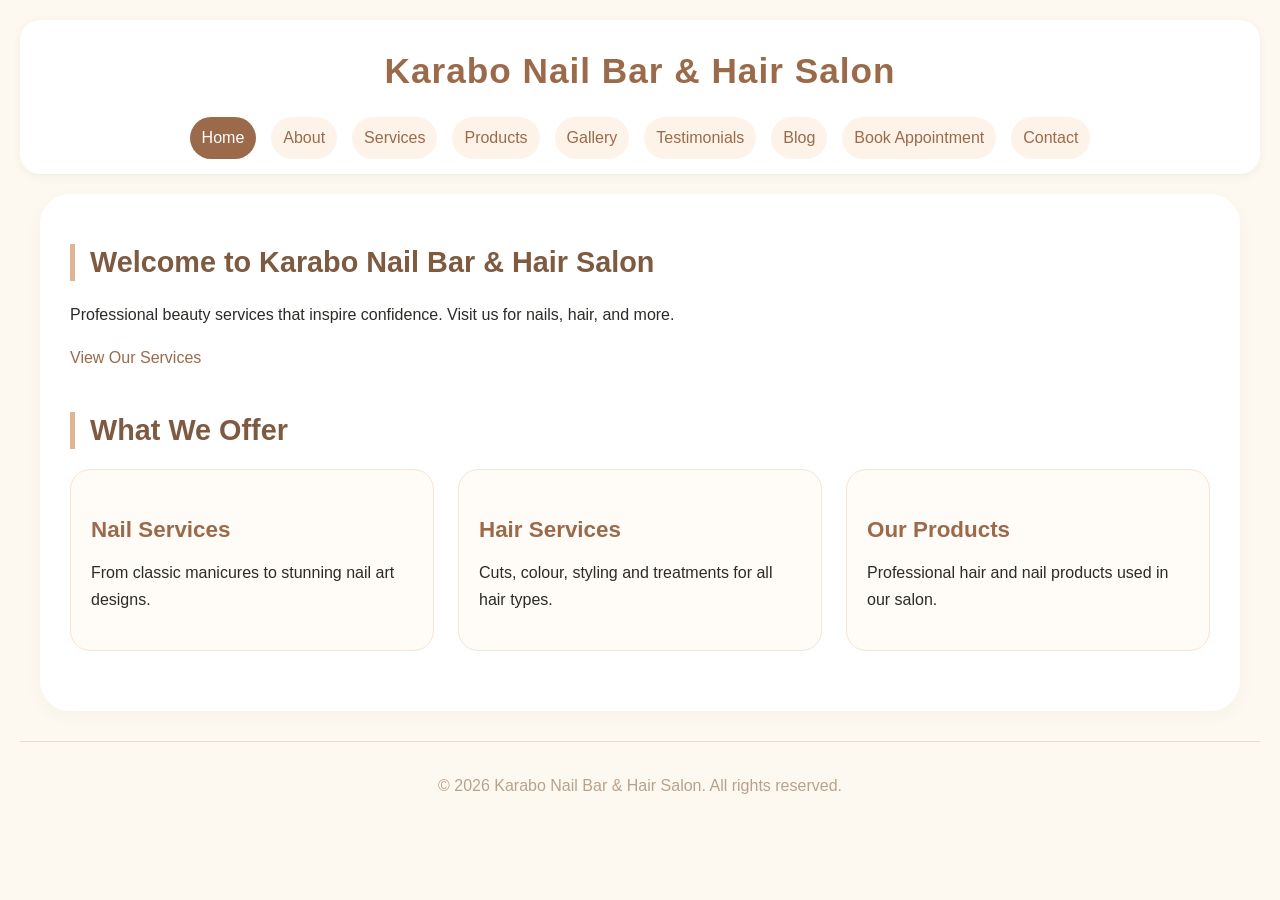
<file: index.html>
<!DOCTYPE html>
<html lang="en">
<head>
    <meta charset="UTF-8">
    <meta name="description" content="Karabo Nail Bar & Hair Salon - Professional beauty services">
    <meta name="viewport" content="width=device-width, initial-scale=1.0">
    <title>Karabo Nail Bar and Hair Salon</title>
    <link rel="stylesheet" href="styles.css">
</head>
<body>

    <header>
        <h1>Karabo Nail Bar &amp; Hair Salon</h1>
        <nav>
            <ul id="main-nav">
                <li><a href="index.html">Home</a></li>
                <li><a href="about-us.html">About</a></li>
                <li><a href="services.html">Services</a></li>
                <li><a href="products.html">Products</a></li>
                <li><a href="gallery.html">Gallery</a></li>
                <li><a href="testimonials.html">Testimonials</a></li>
                <li><a href="blog.html">Blog</a></li>
                <li><a href="book-appointment.html">Book Appointment</a></li>
                <li><a href="contact.html">Contact</a></li>
            </ul>
        </nav>
    </header>

    <main>
        <section>
            <h2>Welcome to Karabo Nail Bar &amp; Hair Salon</h2>
            <p>Professional beauty services that inspire confidence. Visit us for nails, hair, and more.</p>
            <p><a href="services.html">View Our Services</a></p>
        </section>

        <section>
            <h2>What We Offer</h2>
            <div class="features-grid">
                <article>
                    <h3>Nail Services</h3>
                    <p>From classic manicures to stunning nail art designs.</p>
                </article>
                <article>
                    <h3>Hair Services</h3>
                    <p>Cuts, colour, styling and treatments for all hair types.</p>
                </article>
                <article>
                    <h3>Our Products</h3>
                    <p>Professional hair and nail products used in our salon.</p>
                </article>
            </div>
        </section>
    </main>

    <footer>
        <p>&copy; 2026 Karabo Nail Bar &amp; Hair Salon. All rights reserved.</p>
    </footer>

    <script src="script.js"></script>
</body>
</html>
</file>
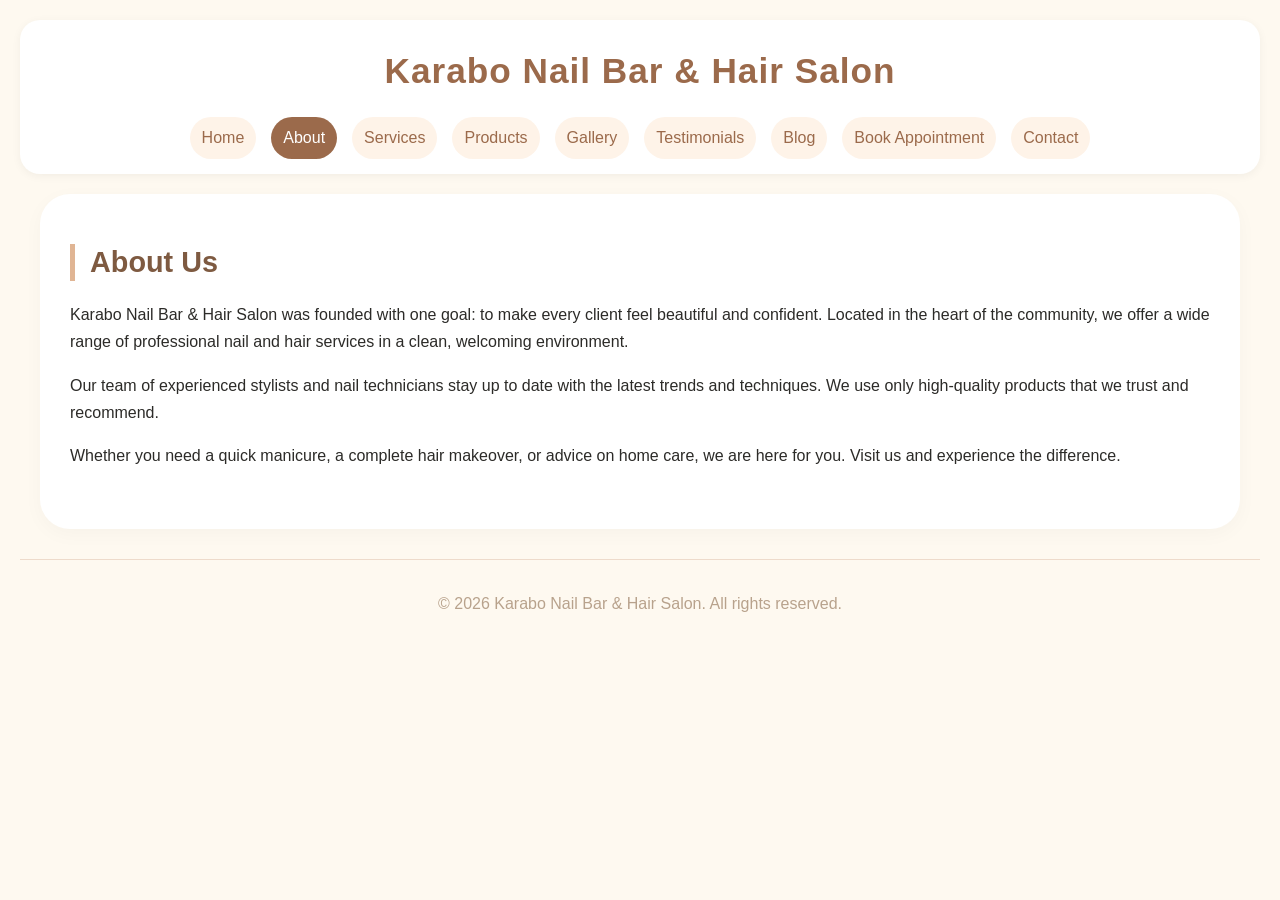
<file: about-us.html>
<!DOCTYPE html>
<html lang="en">
<head>
    <meta charset="UTF-8">
    <meta name="description" content="Learn more about Karabo Nail Bar & Hair Salon and our passion for beauty">
    <meta name="viewport" content="width=device-width, initial-scale=1.0">
    <title>About Us | Karabo Nail Bar</title>
    <link rel="stylesheet" href="styles.css">
</head>
<body>

    <header>
        <h1>Karabo Nail Bar &amp; Hair Salon</h1>
        <nav>
            <ul id="main-nav">
                <li><a href="index.html">Home</a></li>
                <li><a href="about-us.html">About</a></li>
                <li><a href="services.html">Services</a></li>
                <li><a href="products.html">Products</a></li>
                <li><a href="gallery.html">Gallery</a></li>
                <li><a href="testimonials.html">Testimonials</a></li>
                <li><a href="blog.html">Blog</a></li>
                <li><a href="book-appointment.html">Book Appointment</a></li>
                <li><a href="contact.html">Contact</a></li>
            </ul>
        </nav>
    </header>

    <main>
        <section>
            <h2>About Us</h2>
            <p>Karabo Nail Bar &amp; Hair Salon was founded with one goal: to make every client feel beautiful and confident. Located in the heart of the community, we offer a wide range of professional nail and hair services in a clean, welcoming environment.</p>
            <p>Our team of experienced stylists and nail technicians stay up to date with the latest trends and techniques. We use only high&#8209;quality products that we trust and recommend.</p>
            <p>Whether you need a quick manicure, a complete hair makeover, or advice on home care, we are here for you. Visit us and experience the difference.</p>
        </section>
    </main>

    <footer>
        <p>&copy; 2026 Karabo Nail Bar &amp; Hair Salon. All rights reserved.</p>
    </footer>

    <script src="script.js"></script>
</body>
</html>
</file>
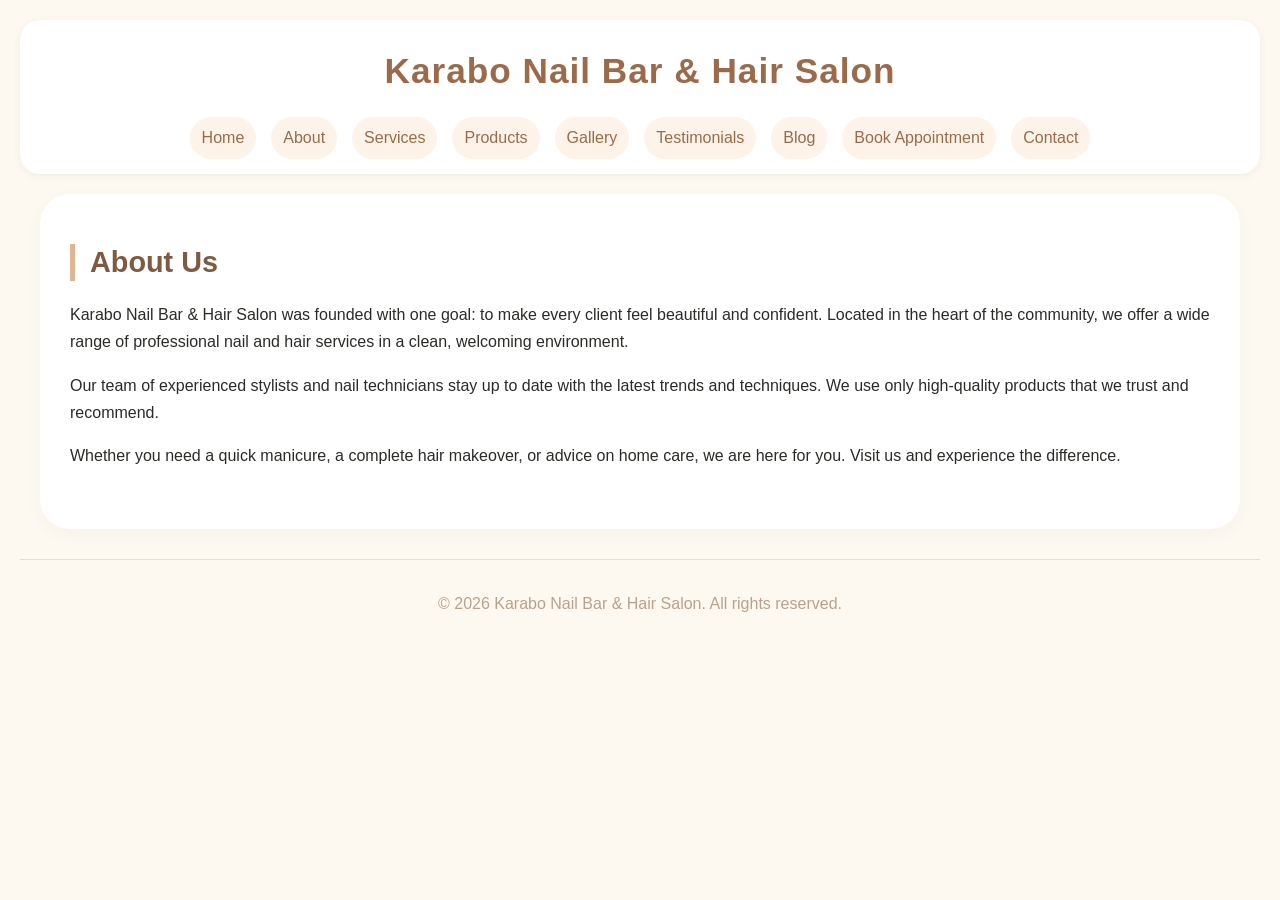
<file: about_Us.html>
<!DOCTYPE html>
<html lang="en">
<head>
    <meta charset="UTF-8">
    <meta name="description" content="Learn more about Karabo Nail Bar & Hair Salon and our passion for beauty">
    <meta name="viewport" content="width=device-width, initial-scale=1.0">
    <title>About Us | Karabo Nail Bar</title>
    <link rel="stylesheet" href="styles.css">
</head>
<body>

    <header>
        <h1>Karabo Nail Bar &amp; Hair Salon</h1>
        <nav>
            <ul id="main-nav">
                <li><a href="index.html">Home</a></li>
                <li><a href="about_Us.html">About</a></li>
                <li><a href="Services.html">Services</a></li>
                <li><a href="products.html">Products</a></li>
                <li><a href="Gallery.html">Gallery</a></li>
                <li><a href="Testimonials.html">Testimonials</a></li>
                <li><a href="blog.html">Blog</a></li>
                <li><a href="Book-Appointment.html">Book Appointment</a></li>
                <li><a href="Contact.html">Contact</a></li>
            </ul>
        </nav>
    </header>

    <main>
        <section>
            <h2>About Us</h2>
            <p>Karabo Nail Bar &amp; Hair Salon was founded with one goal: to make every client feel beautiful and confident. Located in the heart of the community, we offer a wide range of professional nail and hair services in a clean, welcoming environment.</p>
            <p>Our team of experienced stylists and nail technicians stay up to date with the latest trends and techniques. We use only high&#8209;quality products that we trust and recommend.</p>
            <p>Whether you need a quick manicure, a complete hair makeover, or advice on home care, we are here for you. Visit us and experience the difference.</p>
        </section>
    </main>

    <footer>
        <p>&copy; 2026 Karabo Nail Bar &amp; Hair Salon. All rights reserved.</p>
    </footer>

</body>
</file>
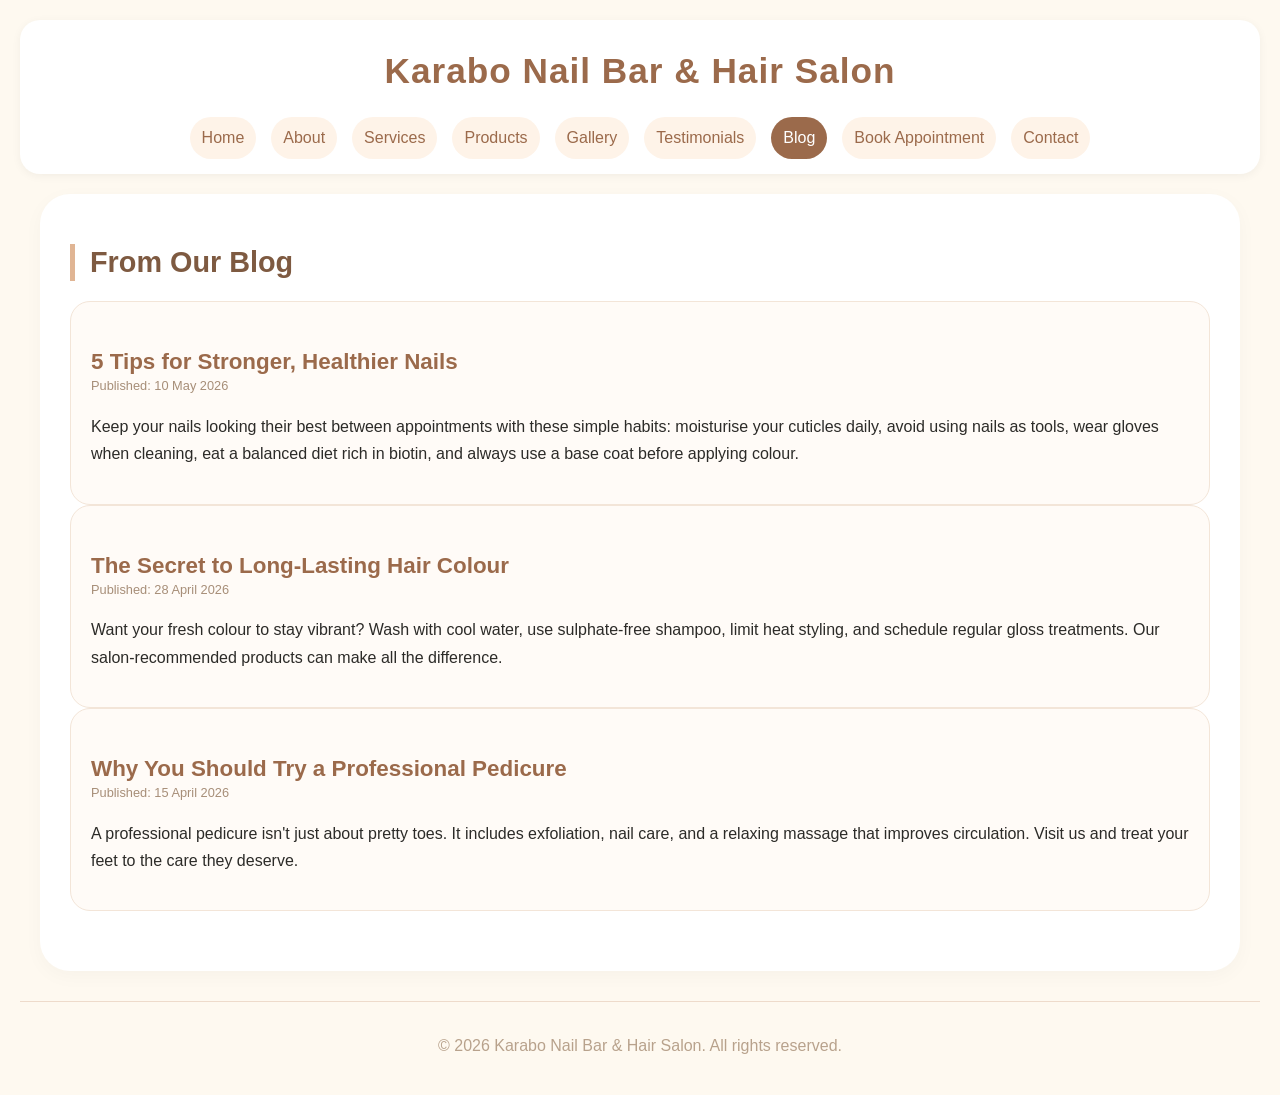
<file: blog.html>
<!DOCTYPE html>
<html lang="en">
<head>
    <meta charset="UTF-8">
    <meta name="description" content="Beauty tips, trends and news from Karabo Nail Bar & Hair Salon">
    <meta name="viewport" content="width=device-width, initial-scale=1.0">
    <title>Blog | Karabo Nail Bar</title>
    <link rel="stylesheet" href="styles.css">
</head>
<body>

    <header>
        <h1>Karabo Nail Bar &amp; Hair Salon</h1>
        <nav>
            <ul id="main-nav">
                <li><a href="index.html">Home</a></li>
                <li><a href="about-us.html">About</a></li>
                <li><a href="services.html">Services</a></li>
                <li><a href="products.html">Products</a></li>
                <li><a href="gallery.html">Gallery</a></li>
                <li><a href="testimonials.html">Testimonials</a></li>
                <li><a href="blog.html">Blog</a></li>
                <li><a href="book-appointment.html">Book Appointment</a></li>
                <li><a href="contact.html">Contact</a></li>
            </ul>
        </nav>
    </header>

    <main>
        <section>
            <h2>From Our Blog</h2>

            <article>
                <h3>5 Tips for Stronger, Healthier Nails</h3>
                <p><small>Published: 10 May 2026</small></p>
                <p>Keep your nails looking their best between appointments with these simple habits: moisturise your cuticles daily, avoid using nails as tools, wear gloves when cleaning, eat a balanced diet rich in biotin, and always use a base coat before applying colour.</p>
            </article>

            <article>
                <h3>The Secret to Long&#8209;Lasting Hair Colour</h3>
                <p><small>Published: 28 April 2026</small></p>
                <p>Want your fresh colour to stay vibrant? Wash with cool water, use sulphate&#8209;free shampoo, limit heat styling, and schedule regular gloss treatments. Our salon&#8209;recommended products can make all the difference.</p>
            </article>

            <article>
                <h3>Why You Should Try a Professional Pedicure</h3>
                <p><small>Published: 15 April 2026</small></p>
                <p>A professional pedicure isn't just about pretty toes. It includes exfoliation, nail care, and a relaxing massage that improves circulation. Visit us and treat your feet to the care they deserve.</p>
            </article>
        </section>
    </main>

    <footer>
        <p>&copy; 2026 Karabo Nail Bar &amp; Hair Salon. All rights reserved.</p>
    </footer>

    <script src="script.js"></script>
</body>
</html>
</file>
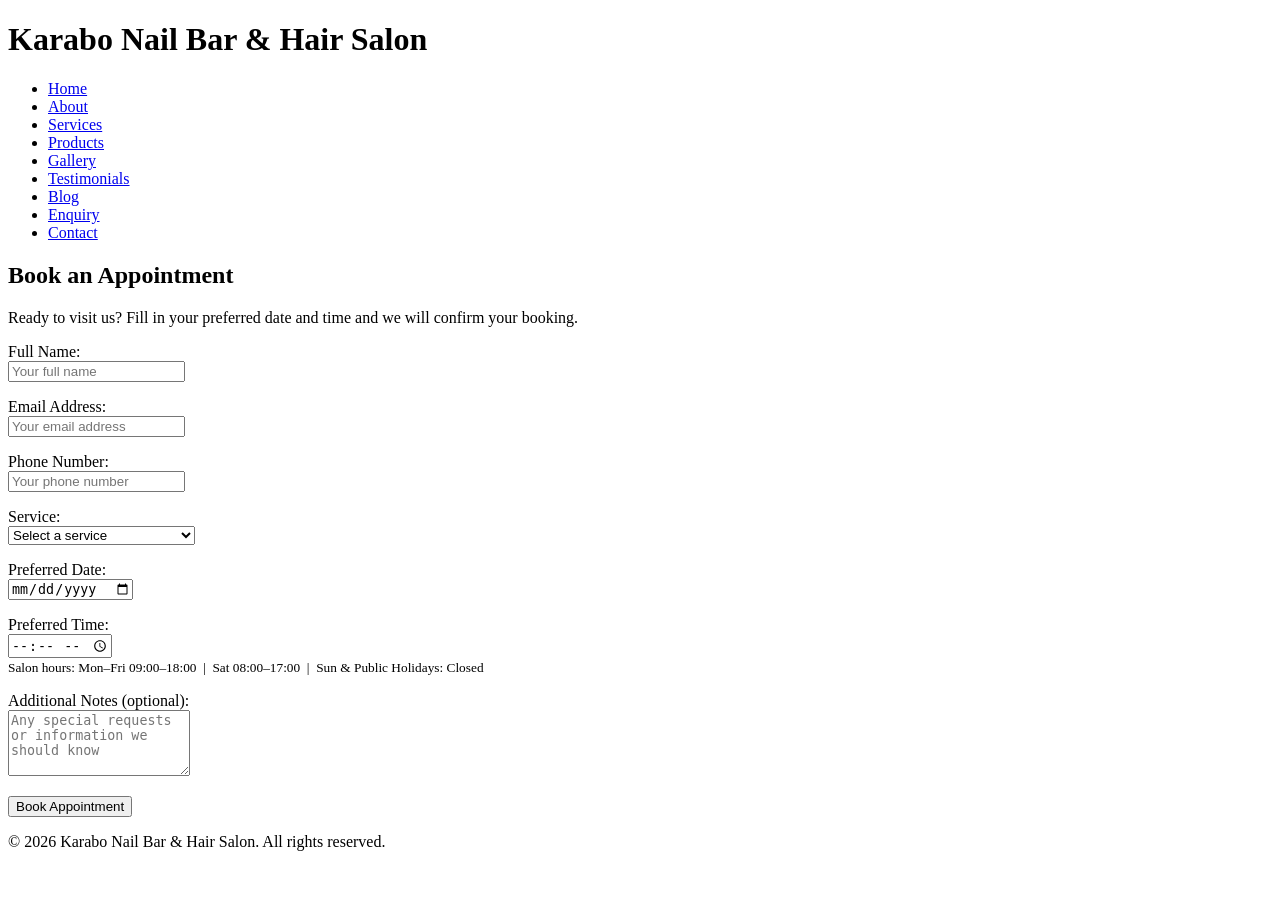
<file: Book an Appointment.html>
<!DOCTYPE html>
<html lang="en">
<head>
    <meta charset="UTF-8">
    <meta name="description" content="Book an appointment at Karabo Nail Bar & Hair Salon">
    <meta name="viewport" content="width=device-width, initial-scale=1.0">
    <title>Book an Appointment | Karabo Nail Bar</title>
    <link rel="css" href="styles.css">
</head>
<body>

    <header>
        <h1>Karabo Nail Bar &amp; Hair Salon</h1>
        <nav>
            <ul>
                <li><a href="index.html">Home</a></li>
                <li><a href="about.html">About</a></li>
                <li><a href="services.html">Services</a></li>
                <li><a href="products.html">Products</a></li>
                <li><a href="gallery.html">Gallery</a></li>
                <li><a href="testimonials.html">Testimonials</a></li>
                <li><a href="blog.html">Blog</a></li>
                <li><a href="enquiry.html">Enquiry</a></li>
                <li><a href="contact.html">Contact</a></li>
            </ul>
        </nav>
    </header>

    <main>

        <section>
            <h2>Book an Appointment</h2>
            <p>Ready to visit us? Fill in your preferred date and time and we will confirm your booking.</p>

            <form action="#" method="post">

                <p>
                    <label for="book-name">Full Name:</label><br>
                    <input type="text" id="book-name" name="book-name" placeholder="Your full name" required>
                </p>

                <p>
                    <label for="book-email">Email Address:</label><br>
                    <input type="email" id="book-email" name="book-email" placeholder="Your email address" required>
                </p>

                <p>
                    <label for="book-phone">Phone Number:</label><br>
                    <input type="tel" id="book-phone" name="book-phone" placeholder="Your phone number" required>
                </p>

                <p>
                    <label for="book-service">Service:</label><br>
                    <select id="book-service" name="book-service" required>
                        <option value="">Select a service</option>
                        <optgroup label="Nail Services">
                            <option value="classic-manicure">Classic Manicure – R150</option>
                            <option value="gel-manicure">Gel Manicure – R250</option>
                            <option value="nail-art">Nail Art – R300</option>
                            <option value="pedicure">Pedicure – R200</option>
                        </optgroup>
                        <optgroup label="Hair Services">
                            <option value="wash-blow">Wash &amp; Blow Dry – R200</option>
                            <option value="haircut">Hair Cut &amp; Style – R250</option>
                            <option value="hair-colour">Hair Colouring – R450</option>
                            <option value="hair-treatment">Hair Treatment – R350</option>
                            <option value="braiding">Braiding – R400</option>
                        </optgroup>
                        <option value="other">Other</option>
                    </select>
                </p>

                <p>
                    <label for="book-date">Preferred Date:</label><br>
                    <input type="date" id="book-date" name="book-date" required>
                </p>

                <p>
                    <label for="book-time">Preferred Time:</label><br>
                    <input type="time" id="book-time" name="book-time" min="08:00" max="18:00" required>
                    <br><small>Salon hours: Mon–Fri 09:00–18:00 &nbsp;|&nbsp; Sat 08:00–17:00 &nbsp;|&nbsp; Sun &amp; Public Holidays: Closed</small>
                </p>

                <p>
                    <label for="book-message">Additional Notes (optional):</label><br>
                    <textarea id="book-message" name="book-message" rows="4" placeholder="Any special requests or information we should know"></textarea>
                </p>

                <p>
                    <button type="submit">Book Appointment</button>
                </p>

            </form>
        </section>

    </main>

    <footer>
        <p>&copy; 2026 Karabo Nail Bar &amp; Hair Salon. All rights reserved.</p>
    </footer>

</body>
</html>
</file>
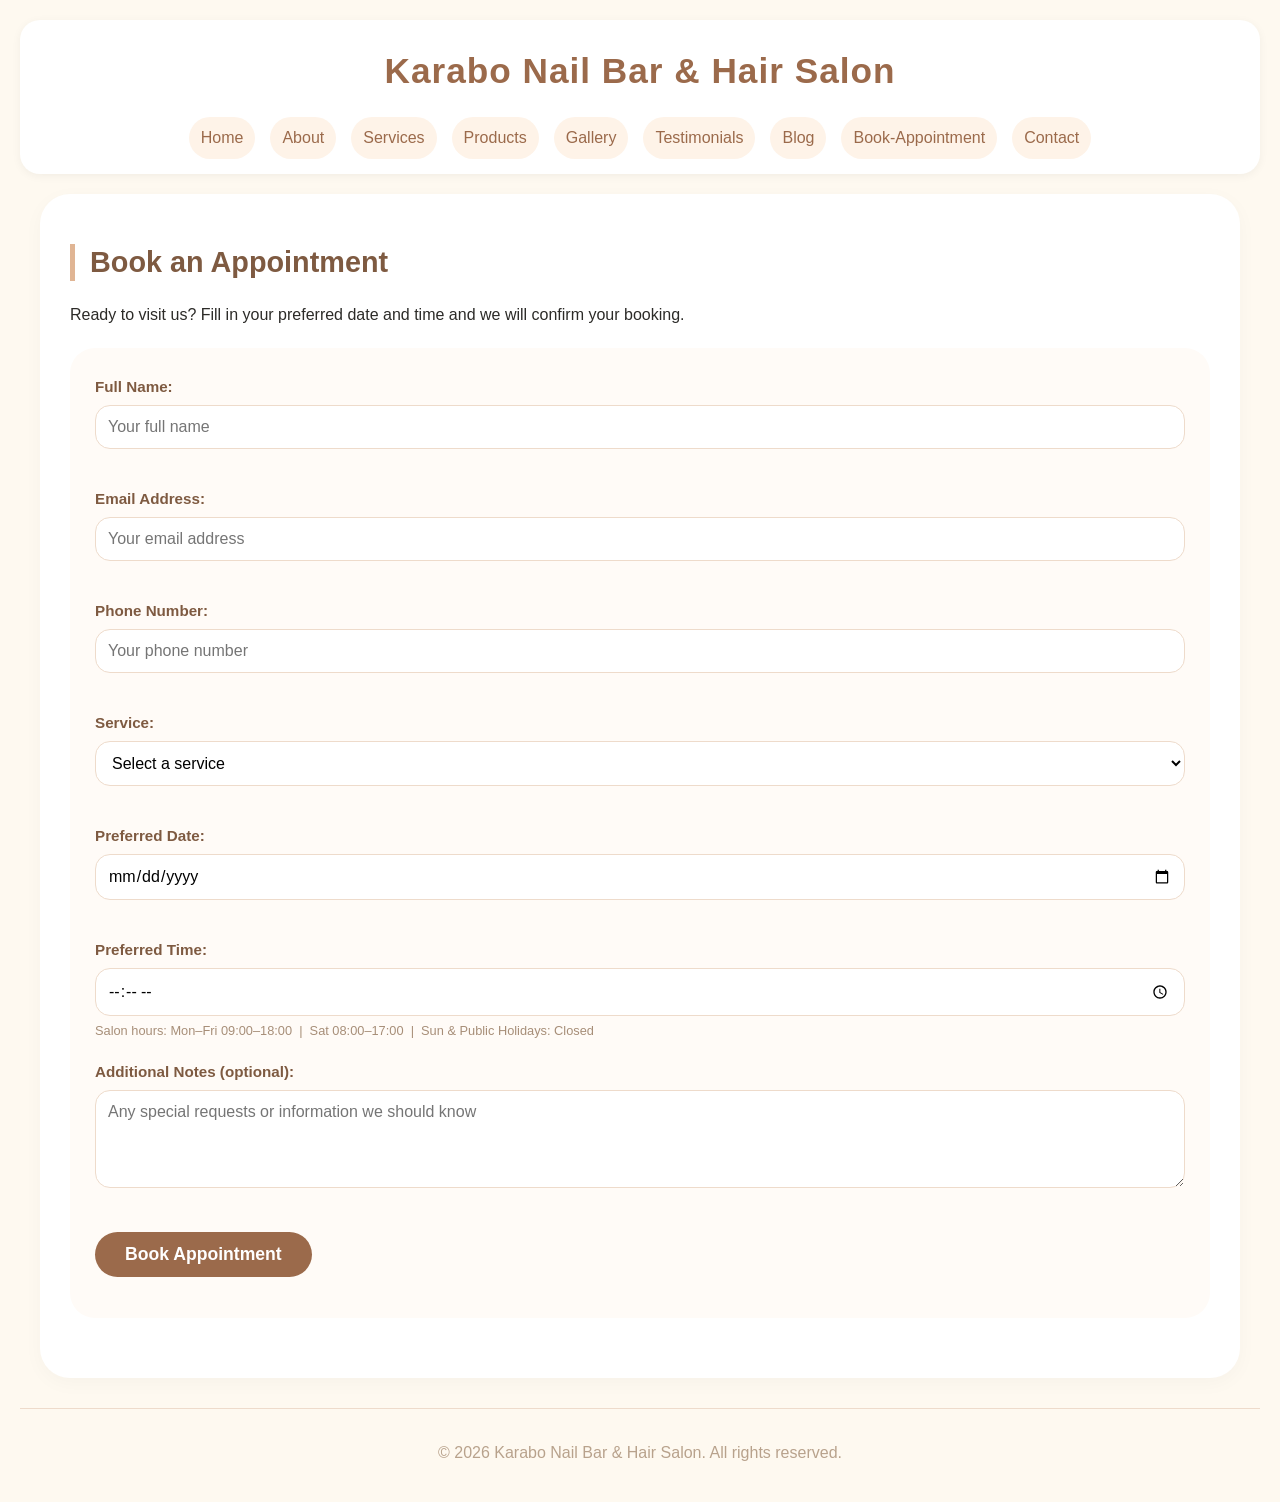
<file: Book-Appointment.html>
<!DOCTYPE html>
<html lang="en">
<head>
    <meta charset="UTF-8">
    <meta name="description" content="Book an appointment at Karabo Nail Bar & Hair Salon">
    <meta name="viewport" content="width=device-width, initial-scale=1.0">
    <title>Book an Appointment | Karabo Nail Bar</title>
    <link rel="stylesheet" href="styles.css">
</head>
<body>

    <header>
        <h1>Karabo Nail Bar &amp; Hair Salon</h1>
        <nav>
            <ul>
                <li><a href="index.html">Home</a></li>
                <li><a href="About Us.html">About</a></li>
                <li><a href="services.html">Services</a></li>
                <li><a href="products.html">Products</a></li>
                <li><a href="gallery.html">Gallery</a></li>
                <li><a href="testimonials.html">Testimonials</a></li>
                <li><a href="blog.html">Blog</a></li>
                <li><a href="Book-Appointment.html">Book-Appointment</a></li>
                <li><a href="contact.html">Contact</a></li>
            </ul>
        </nav>
    </header>

    <main>

        <section>
            <h2>Book an Appointment</h2>
            <p>Ready to visit us? Fill in your preferred date and time and we will confirm your booking.</p>

            <form action="#" method="post">

                <p>
                    <label for="book-name">Full Name:</label><br>
                    <input type="text" id="book-name" name="book-name" placeholder="Your full name" required>
                </p>

                <p>
                    <label for="book-email">Email Address:</label><br>
                    <input type="email" id="book-email" name="book-email" placeholder="Your email address" required>
                </p>

                <p>
                    <label for="book-phone">Phone Number:</label><br>
                    <input type="tel" id="book-phone" name="book-phone" placeholder="Your phone number" required>
                </p>

                <p>
                    <label for="book-service">Service:</label><br>
                    <select id="book-service" name="book-service" required>
                        <option value="">Select a service</option>
                        <optgroup label="Nail Services">
                            <option value="classic-manicure">Classic Manicure – R150</option>
                            <option value="gel-manicure">Gel Manicure – R250</option>
                            <option value="nail-art">Nail Art – R300</option>
                            <option value="pedicure">Pedicure – R200</option>
                        </optgroup>
                        <optgroup label="Hair Services">
                            <option value="wash-blow">Wash &amp; Blow Dry – R200</option>
                            <option value="haircut">Hair Cut &amp; Style – R250</option>
                            <option value="hair-colour">Hair Colouring – R450</option>
                            <option value="hair-treatment">Hair Treatment – R350</option>
                            <option value="braiding">Braiding – R400</option>
                        </optgroup>
                        <option value="other">Other</option>
                    </select>
                </p>

                <p>
                    <label for="book-date">Preferred Date:</label><br>
                    <input type="date" id="book-date" name="book-date" required>
                </p>

                <p>
                    <label for="book-time">Preferred Time:</label><br>
                    <input type="time" id="book-time" name="book-time" min="08:00" max="18:00" required>
                    <br><small>Salon hours: Mon–Fri 09:00–18:00 &nbsp;|&nbsp; Sat 08:00–17:00 &nbsp;|&nbsp; Sun &amp; Public Holidays: Closed</small>
                </p>

                <p>
                    <label for="book-message">Additional Notes (optional):</label><br>
                    <textarea id="book-message" name="book-message" rows="4" placeholder="Any special requests or information we should know"></textarea>
                </p>

                <p>
                    <button type="submit">Book Appointment</button>
                </p>

            </form>
        </section>

    </main>

    <footer>
        <p>&copy; 2026 Karabo Nail Bar &amp; Hair Salon. All rights reserved.</p>
    </footer>

</body>
</html>
</file>
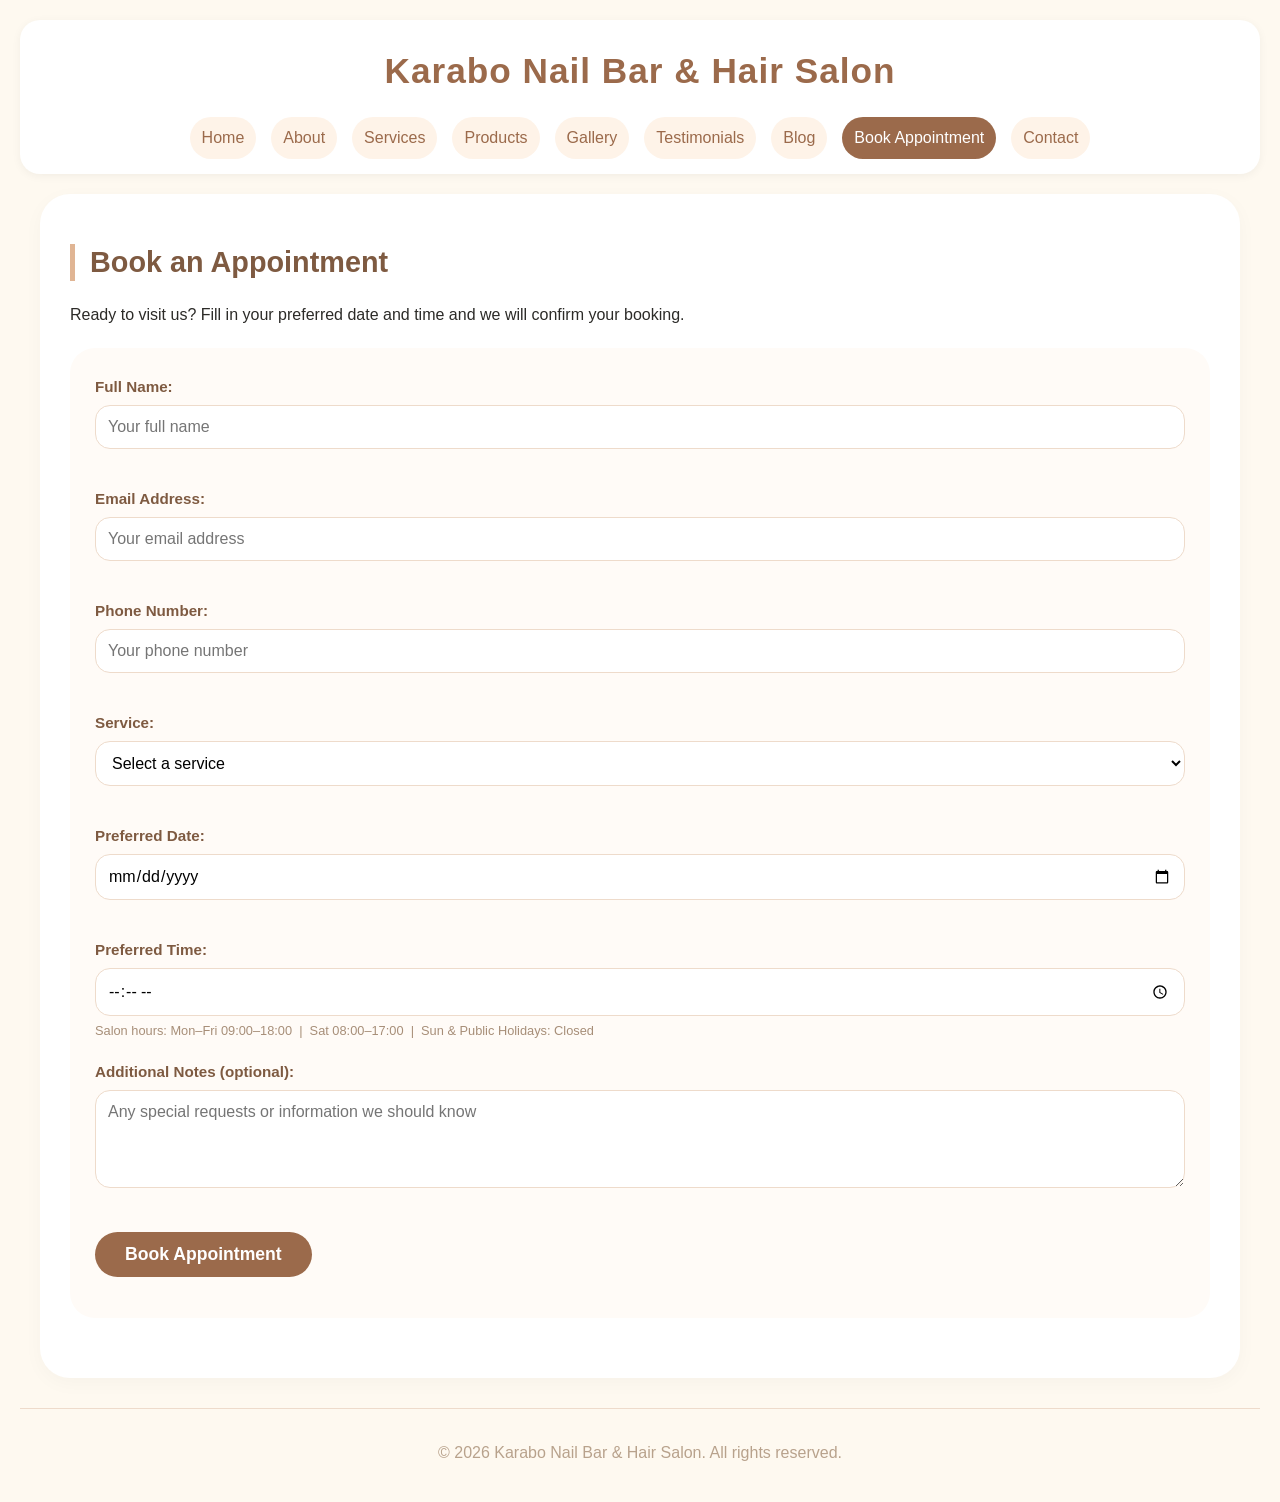
<file: book-appointment.html>
<!DOCTYPE html>
<html lang="en">
<head>
    <meta charset="UTF-8">
    <meta name="description" content="Book an appointment at Karabo Nail Bar & Hair Salon">
    <meta name="viewport" content="width=device-width, initial-scale=1.0">
    <title>Book an Appointment | Karabo Nail Bar</title>
    <link rel="stylesheet" href="styles.css">
</head>
<body>

    <header>
        <h1>Karabo Nail Bar &amp; Hair Salon</h1>
        <nav>
            <ul id="main-nav">
                <li><a href="index.html">Home</a></li>
                <li><a href="about-us.html">About</a></li>
                <li><a href="services.html">Services</a></li>
                <li><a href="products.html">Products</a></li>
                <li><a href="gallery.html">Gallery</a></li>
                <li><a href="testimonials.html">Testimonials</a></li>
                <li><a href="blog.html">Blog</a></li>
                <li><a href="book-appointment.html">Book Appointment</a></li>
                <li><a href="contact.html">Contact</a></li>
            </ul>
        </nav>
    </header>

    <main>
        <section>
            <h2>Book an Appointment</h2>
            <p>Ready to visit us? Fill in your preferred date and time and we will confirm your booking.</p>

            <form action="#" method="post">

                <p>
                    <label for="book-name">Full Name:</label><br>
                    <input type="text" id="book-name" name="book-name" placeholder="Your full name" required>
                </p>

                <p>
                    <label for="book-email">Email Address:</label><br>
                    <input type="email" id="book-email" name="book-email" placeholder="Your email address" required>
                </p>

                <p>
                    <label for="book-phone">Phone Number:</label><br>
                    <input type="tel" id="book-phone" name="book-phone" placeholder="Your phone number" required>
                </p>

                <p>
                    <label for="book-service">Service:</label><br>
                    <select id="book-service" name="book-service" required>
                        <option value="">Select a service</option>
                        <optgroup label="Nail Services">
                            <option value="classic-manicure">Classic Manicure – R150</option>
                            <option value="gel-manicure">Gel Manicure – R250</option>
                            <option value="nail-art">Nail Art – R300</option>
                            <option value="pedicure">Pedicure – R200</option>
                        </optgroup>
                        <optgroup label="Hair Services">
                            <option value="wash-blow">Wash &amp; Blow Dry – R200</option>
                            <option value="haircut">Hair Cut &amp; Style – R250</option>
                            <option value="hair-colour">Hair Colouring – R450</option>
                            <option value="hair-treatment">Hair Treatment – R350</option>
                            <option value="braiding">Braiding – R400</option>
                        </optgroup>
                        <option value="other">Other</option>
                    </select>
                </p>

                <p>
                    <label for="book-date">Preferred Date:</label><br>
                    <input type="date" id="book-date" name="book-date" required>
                </p>

                <p>
                    <label for="book-time">Preferred Time:</label><br>
                    <input type="time" id="book-time" name="book-time" min="08:00" max="18:00" required>
                    <br><small>Salon hours: Mon–Fri 09:00–18:00 &nbsp;|&nbsp; Sat 08:00–17:00 &nbsp;|&nbsp; Sun &amp; Public Holidays: Closed</small>
                </p>

                <p>
                    <label for="book-message">Additional Notes (optional):</label><br>
                    <textarea id="book-message" name="book-message" rows="4" placeholder="Any special requests or information we should know"></textarea>
                </p>

                <p>
                    <button type="submit">Book Appointment</button>
                </p>

            </form>
        </section>
    </main>

    <footer>
        <p>&copy; 2026 Karabo Nail Bar &amp; Hair Salon. All rights reserved.</p>
    </footer>

    <script src="script.js"></script>
</body>
</html>
</file>
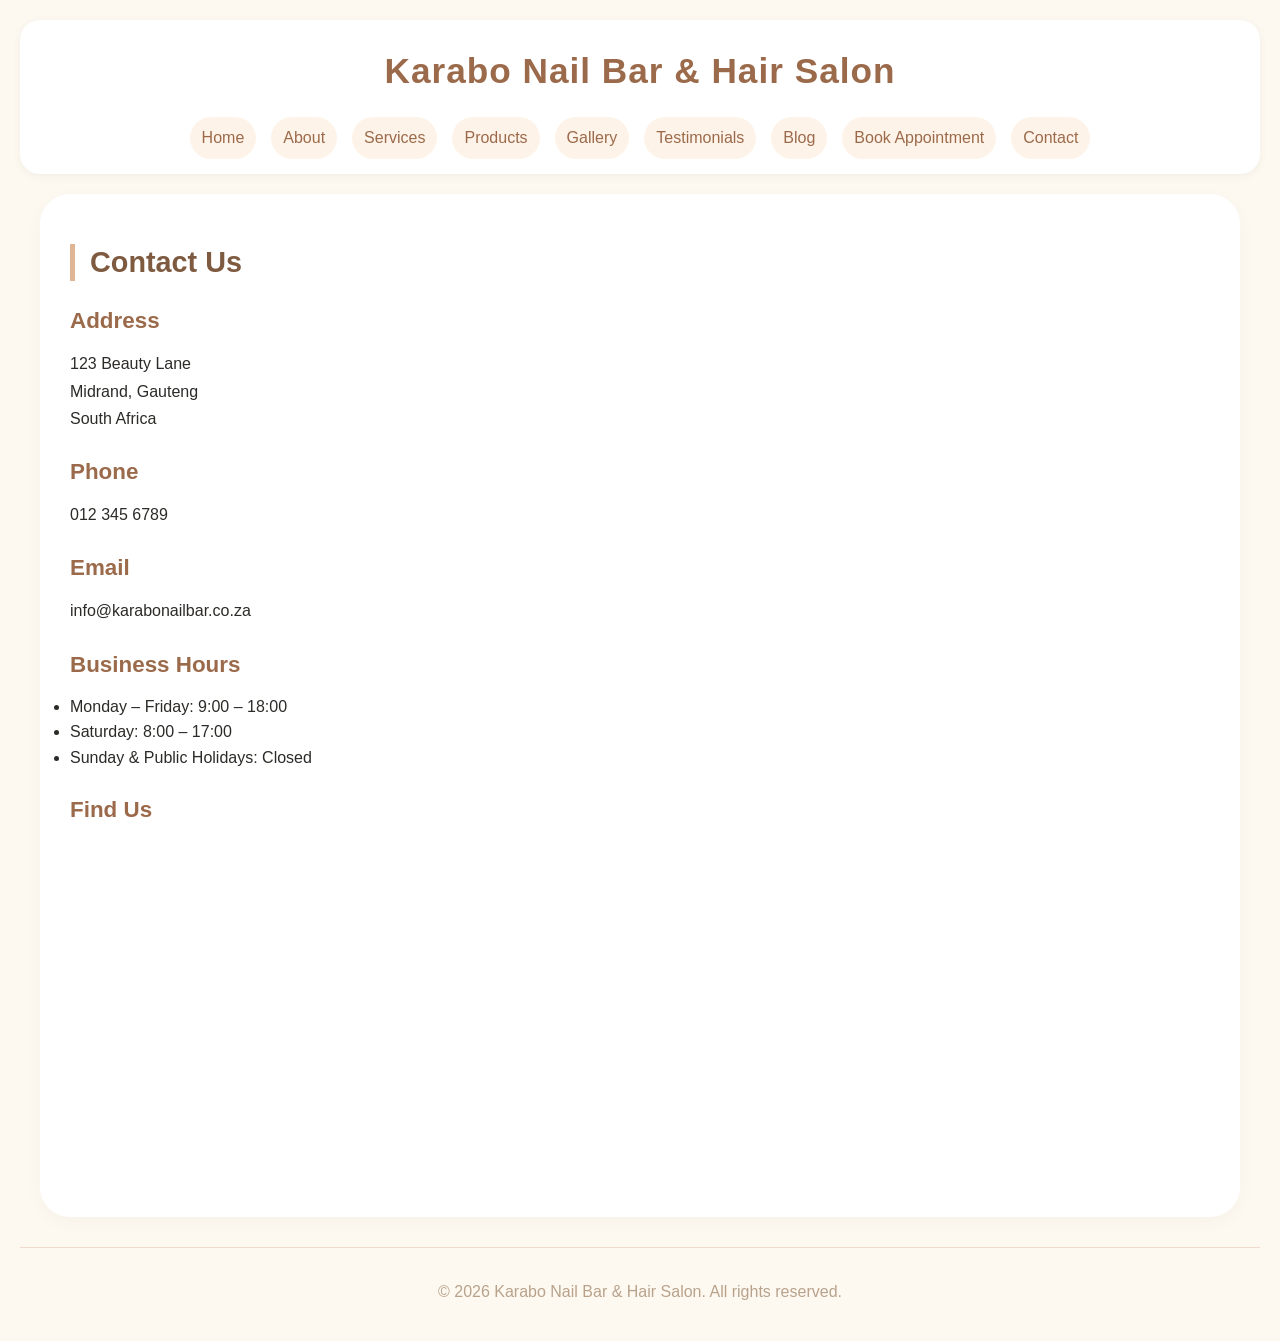
<file: Contact.html>
<!DOCTYPE html>
<html lang="en">
<head>
    <meta charset="UTF-8">
    <meta name="description" content="Contact Karabo Nail Bar & Hair Salon – address, phone, and business hours">
    <meta name="viewport" content="width=device-width, initial-scale=1.0">
    <title>Contact | Karabo Nail Bar</title>
    <link rel="stylesheet" href="styles.css">
</head>
<body>

    <header>
        <h1>Karabo Nail Bar &amp; Hair Salon</h1>
        <nav>
            <ul id="main-nav">
                <li><a href="index.html">Home</a></li>
                <li><a href="about-us.html">About</a></li>
                <li><a href="services.html">Services</a></li>
                <li><a href="products.html">Products</a></li>
                <li><a href="gallery.html">Gallery</a></li>
                <li><a href="testimonials.html">Testimonials</a></li>
                <li><a href="blog.html">Blog</a></li>
                <li><a href="book-appointment.html">Book Appointment</a></li>
                <li><a href="contact.html">Contact</a></li>
            </ul>
        </nav>
    </header>

    <main>
        <section>
            <h2>Contact Us</h2>

            <h3>Address</h3>
            <p>123 Beauty Lane<br>
               Midrand, Gauteng<br>
               South Africa</p>

            <h3>Phone</h3>
            <p>012 345 6789</p>

            <h3>Email</h3>
            <p>info@karabonailbar.co.za</p>

            <h3>Business Hours</h3>
            <ul>
                <li>Monday – Friday: 9:00 – 18:00</li>
                <li>Saturday: 8:00 – 17:00</li>
                <li>Sunday &amp; Public Holidays: Closed</li>
            </ul>

            <h3>Find Us</h3>
            <iframe
                src="https://www.google.com/maps?q=123+Beauty+Lane+Midrand+Gauteng+South+Africa&output=embed"
                width="100%"
                height="300"
                style="border:0; border-radius:15px; margin-top:10px;"
                allowfullscreen=""
                loading="lazy"
                referrerpolicy="no-referrer-when-downgrade"
                title="Karabo Nail Bar location map">
            </iframe>
        </section>
    </main>

    <footer>
        <p>&copy; 2026 Karabo Nail Bar &amp; Hair Salon. All rights reserved.</p>
    </footer>

    <script src="script.js"></script>
</body>
</html>
</file>
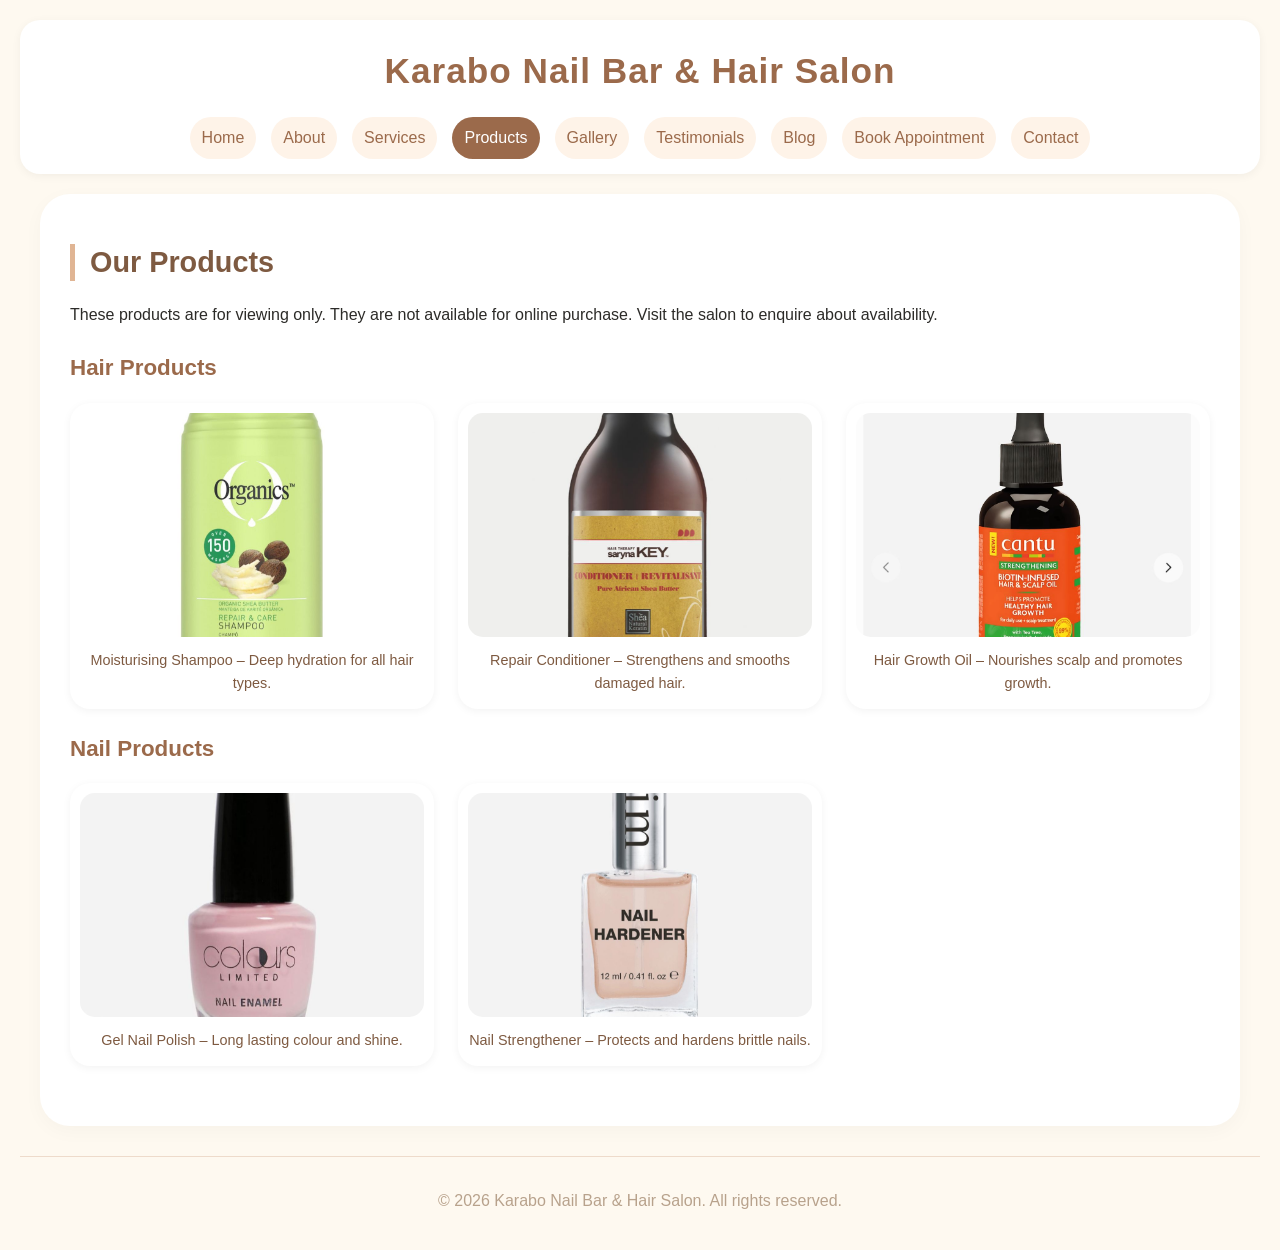
<file: products.html>
<!DOCTYPE html>
<html lang="en">
<head>
    <meta charset="UTF-8">
    <meta name="description" content="Professional hair and nail products available at Karabo Nail Bar & Hair Salon">
    <meta name="viewport" content="width=device-width, initial-scale=1.0">
    <title>Products | Karabo Nail Bar</title>
    <link rel="stylesheet" href="styles.css">
</head>
<body>

    <header>
        <h1>Karabo Nail Bar &amp; Hair Salon</h1>
        <nav>
            <ul id="main-nav">
                <li><a href="index.html">Home</a></li>
                <li><a href="about-us.html">About</a></li>
                <li><a href="services.html">Services</a></li>
                <li><a href="products.html">Products</a></li>
                <li><a href="gallery.html">Gallery</a></li>
                <li><a href="testimonials.html">Testimonials</a></li>
                <li><a href="blog.html">Blog</a></li>
                <li><a href="book-appointment.html">Book Appointment</a></li>
                <li><a href="contact.html">Contact</a></li>
            </ul>
        </nav>
    </header>

    <main>
        <section>
            <h2>Our Products</h2>
            <p>These products are for viewing only. They are not available for online purchase. Visit the salon to enquire about availability.</p>

            <h3>Hair Products</h3>
            <div class="products-grid">

                <figure>
                    <picture>
                        <source media="(max-width: 480px)" srcset="images/shampoo.jpeg">
                        <source media="(max-width: 768px)" srcset="images/shampoo.jpeg">
                        <img src="images/shampoo.jpeg"
                             srcset="images/shampoo.jpeg 400w,
                                     images/shampoo.jpeg 800w"
                             sizes="(max-width: 480px) 100vw,
                                    (max-width: 768px) 50vw,
                                    33vw"
                             alt="Moisturising Shampoo" loading="lazy">
                    </picture>
                    <figcaption>Moisturising Shampoo – Deep hydration for all hair types.</figcaption>
                </figure>

                <figure>
                    <picture>
                        <source media="(max-width: 480px)" srcset="images/hair repair.jpeg">
                        <source media="(max-width: 768px)" srcset="images/hair repair.jpeg">
                        <img src="images/hair repair.jpeg"
                             srcset="images/hair repair.jpeg 400w,
                                     images/hair repair.jpeg 800w"
                             sizes="(max-width: 480px) 100vw,
                                    (max-width: 768px) 50vw,
                                    33vw"
                             alt="Repair Conditioner" loading="lazy">
                    </picture>
                    <figcaption>Repair Conditioner – Strengthens and smooths damaged hair.</figcaption>
                </figure>

                <figure>
                    <picture>
                        <source media="(max-width: 480px)" srcset="images/oil growth.jpeg">
                        <source media="(max-width: 768px)" srcset="images/oil growth.jpeg">
                        <img src="images/oil groth.jpeg"
                             srcset="images/oil growth.jpeg 400w,
                                     images/oil growth.jpeg 800w"
                             sizes="(max-width: 480px) 100vw,
                                    (max-width: 768px) 50vw,
                                    33vw"
                             alt="Hair Growth Oil" loading="lazy">
                    </picture>
                    <figcaption>Hair Growth Oil – Nourishes scalp and promotes growth.</figcaption>
                </figure>

            </div>

            <h3>Nail Products</h3>
            <div class="products-grid">

                <figure>
                    <picture>
                        <source media="(max-width: 480px)" srcset="images/nail polish.jpeg">
                        <source media="(max-width: 768px)" srcset="images/nail polish.jpeg">
                        <img src="images/nail polish.jpeg"
                             srcset="images/nail polish.jpeg 400w,
                                     images/nail polish.jpeg 800w"
                             sizes="(max-width: 480px) 100vw,
                                    (max-width: 768px) 50vw,
                                    33vw"
                             alt="Gel Nail Polish" loading="lazy">
                    </picture>
                    <figcaption>Gel Nail Polish – Long lasting colour and shine.</figcaption>
                </figure>

                <figure>
                    <picture>
                        <source media="(max-width: 480px)" srcset="images/nail strength.jpeg">
                        <source media="(max-width: 768px)" srcset="images/nail strength.jpeg">
                        <img src="images/nail strength.jpeg"
                             srcset="images/nail strength.jpeg 400w,
                                     images/nail strength.jpeg 800w"
                             sizes="(max-width: 480px) 100vw,
                                    (max-width: 768px) 50vw,
                                    33vw"
                             alt="Nail Strengthener" loading="lazy">
                    </picture>
                    <figcaption>Nail Strengthener – Protects and hardens brittle nails.</figcaption>
                </figure>

            </div>
        </section>
    </main>

    <footer>
        <p>&copy; 2026 Karabo Nail Bar &amp; Hair Salon. All rights reserved.</p>
    </footer>

    <script src="script.js"></script>
</body>
</html>
</file>
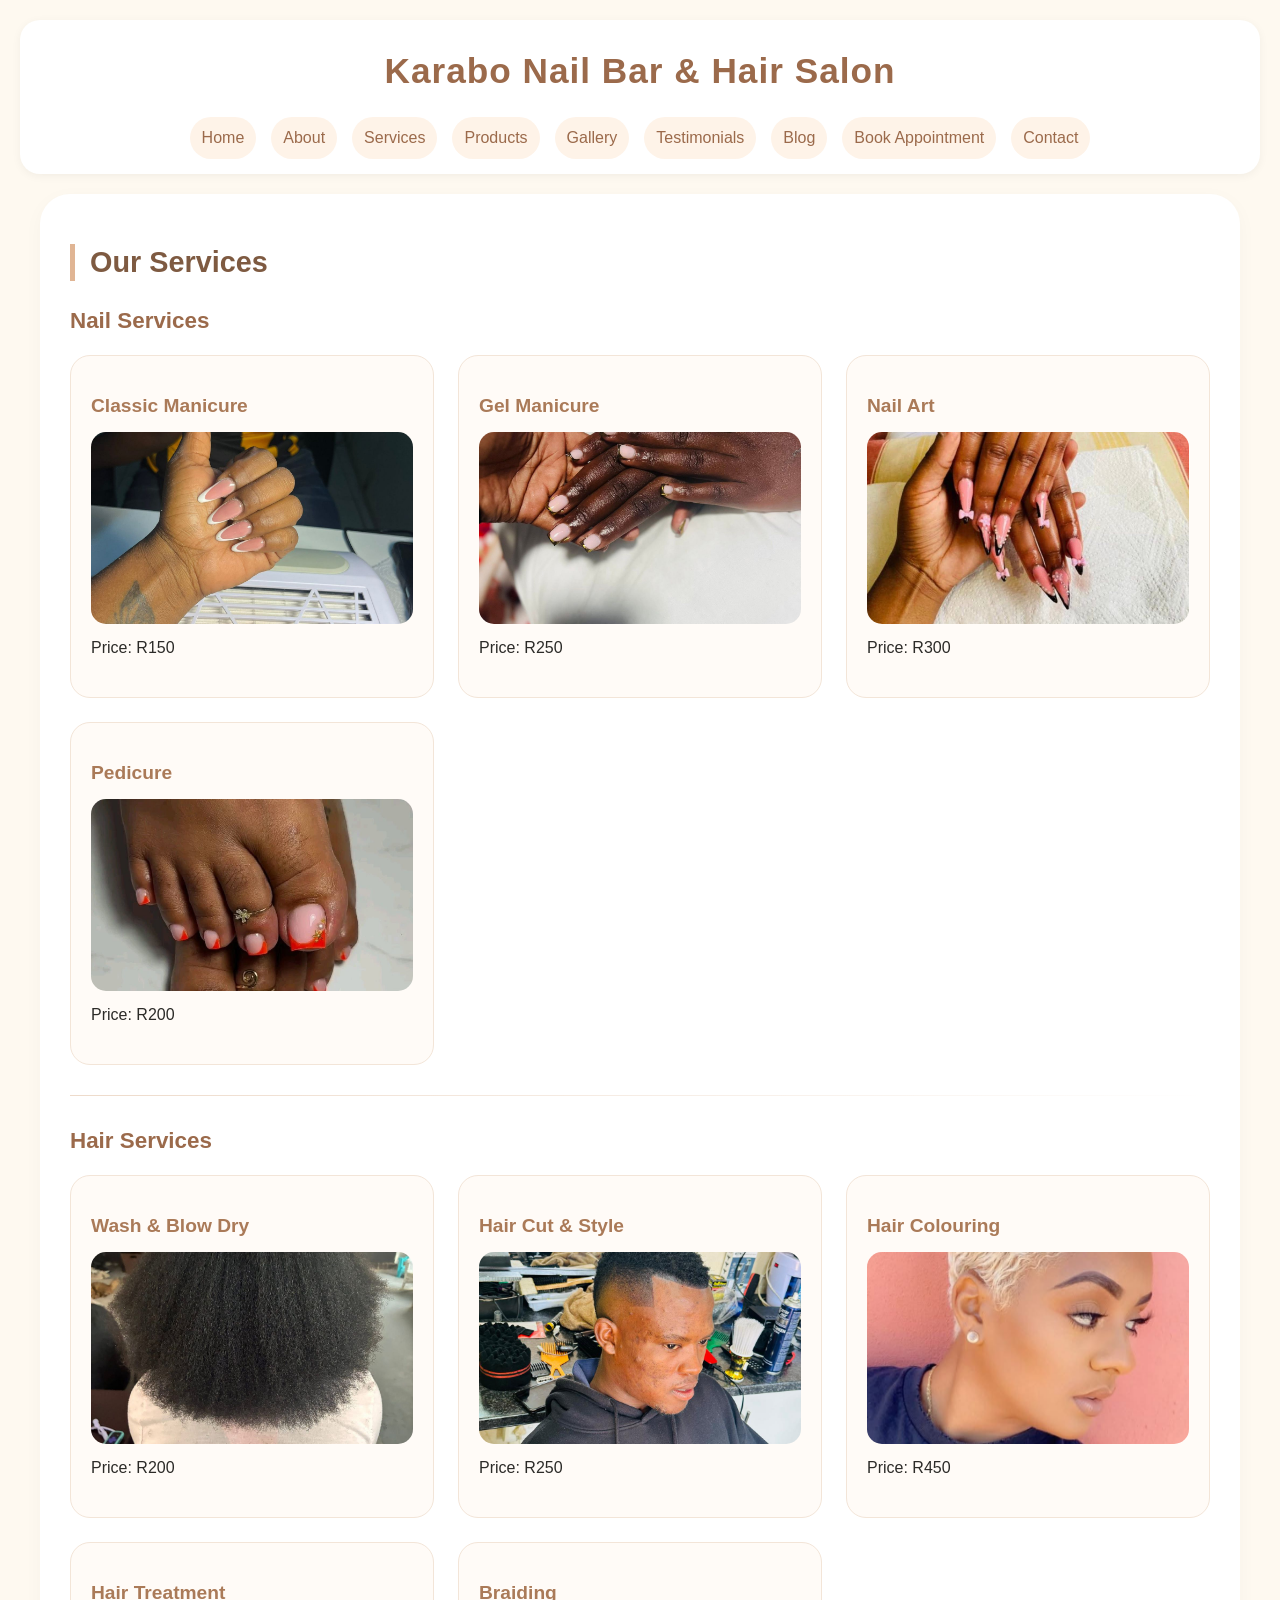
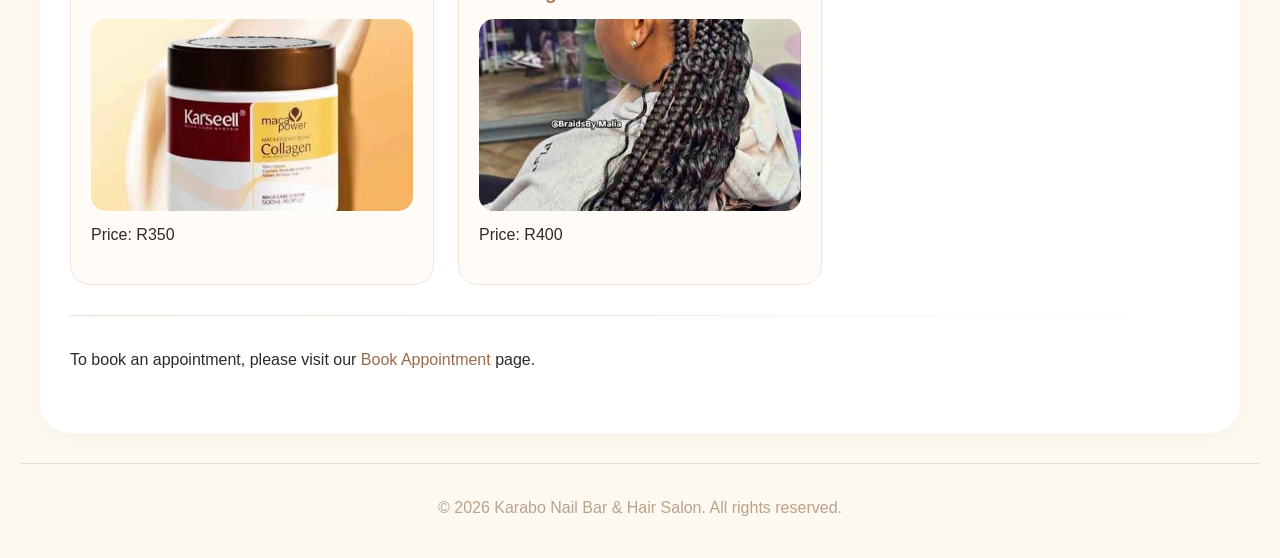
<file: Services.html>
<!DOCTYPE html>
<html lang="en">
<head>
    <meta charset="UTF-8">
    <meta name="description" content="Services and prices at Karabo Nail Bar & Hair Salon">
    <meta name="viewport" content="width=device-width, initial-scale=1.0">
    <title>Services | Karabo Nail Bar</title>
    <link rel="stylesheet" href="styles.css">
</head>
<body>

    <header>
        <h1>Karabo Nail Bar &amp; Hair Salon</h1>
        <nav>
            <ul id="main-nav">
                <li><a href="index.html">Home</a></li>
                <li><a href="about-us.html">About</a></li>
                <li><a href="services.html">Services</a></li>
                <li><a href="products.html">Products</a></li>
                <li><a href="gallery.html">Gallery</a></li>
                <li><a href="testimonials.html">Testimonials</a></li>
                <li><a href="blog.html">Blog</a></li>
                <li><a href="book-appointment.html">Book Appointment</a></li>
                <li><a href="contact.html">Contact</a></li>
            </ul>
        </nav>
    </header>

    <main>
        <section>
            <h2>Our Services</h2>

            <h3>Nail Services</h3>
            <div class="services-grid">

                <article>
                    <h4>Classic Manicure</h4>
                    <picture>
                        <source media="(max-width: 480px)" srcset="images/Classic nail.jpeg">
                        <source media="(max-width: 768px)" srcset="images/Classic nail.jpeg">
                        <img src="images/Classic nail.jpeg" alt="Classic Manicure" loading="lazy">
                    </picture>
                    <p>Price: R150</p>
                </article>

                <article>
                    <h4>Gel Manicure</h4>
                    <picture>
                        <source media="(max-width: 480px)" srcset="images/gel nail.jpeg">
                        <source media="(max-width: 768px)" srcset="images/gel nail.jpeg">
                        <img src="images/gel nail.jpeg" alt="Gel Manicure" loading="lazy">
                    </picture>
                    <p>Price: R250</p>
                </article>

                <article>
                    <h4>Nail Art</h4>
                    <picture>
                        <source media="(max-width: 480px)" srcset="images/art nail.jpeg">
                        <source media="(max-width: 768px)" srcset="images/art nail.jpeg">
                        <img src="images/art nail.jpeg" alt="Nail Art" loading="lazy">
                    </picture>
                    <p>Price: R300</p>
                </article>

                <article>
                    <h4>Pedicure</h4>
                    <picture>
                        <source media="(max-width: 480px)" srcset="images/foot nail.jpeg">
                        <source media="(max-width: 768px)" srcset="images/foot nail.jpeg">
                        <img src="images/foot nail.jpeg" alt="Pedicure" loading="lazy">
                    </picture>
                    <p>Price: R200</p>
                </article>

            </div>

            <hr>

            <h3>Hair Services</h3>
            <div class="services-grid">

                <article>
                    <h4>Wash &amp; Blow Dry</h4>
                    <picture>
                        <source media="(max-width: 480px)" srcset="images/wash.jpeg">
                        <source media="(max-width: 768px)" srcset="images/wash.jpeg">
                        <img src="images/wash.jpeg" alt="Wash and Blow Dry" loading="lazy">
                    </picture>
                    <p>Price: R200</p>
                </article>

                <article>
                    <h4>Hair Cut &amp; Style</h4>
                    <picture>
                        <source media="(max-width: 480px)" srcset="images/cut.jpeg">
                        <source media="(max-width: 768px)" srcset="images/cut.jpeg">
                        <img src="images/cut.jpeg" alt="Hair Cut and Style" loading="lazy">
                    </picture>
                    <p>Price: R250</p>
                </article>

                <article>
                    <h4>Hair Colouring</h4>
                    <picture>
                        <source media="(max-width: 480px)" srcset="images/colour.jpeg">
                        <source media="(max-width: 768px)" srcset="images/colour.jpeg">
                        <img src="images/colour.jpeg" alt="Hair Colouring" loading="lazy">
                    </picture>
                    <p>Price: R450</p>
                </article>

                <article>
                    <h4>Hair Treatment</h4>
                    <picture>
                        <source media="(max-width: 480px)" srcset="images/treat.jpeg">
                        <source media="(max-width: 768px)" srcset="images/treat.jpeg">
                        <img src="images/treat.jpeg" alt="Hair Treatment" loading="lazy">
                    </picture>
                    <p>Price: R350</p>
                </article>

                <article>
                    <h4>Braiding</h4>
                    <picture>
                        <source media="(max-width: 480px)" srcset="images/hair braid.jpeg">
                        <source media="(max-width: 768px)" srcset="images/hair braid.jpeg">
                        <img src="images/hair braid.jpeg" alt="Braiding" loading="lazy">
                    </picture>
                    <p>Price: R400</p>
                </article>

            </div>

            <hr>
            <p>To book an appointment, please visit our <a href="book-appointment.html">Book Appointment</a> page.</p>

        </section>
    </main>

    <footer>
        <p>&copy; 2026 Karabo Nail Bar &amp; Hair Salon. All rights reserved.</p>
    </footer>

    <script src="script.js"></script>
</body>
</html>
</file>
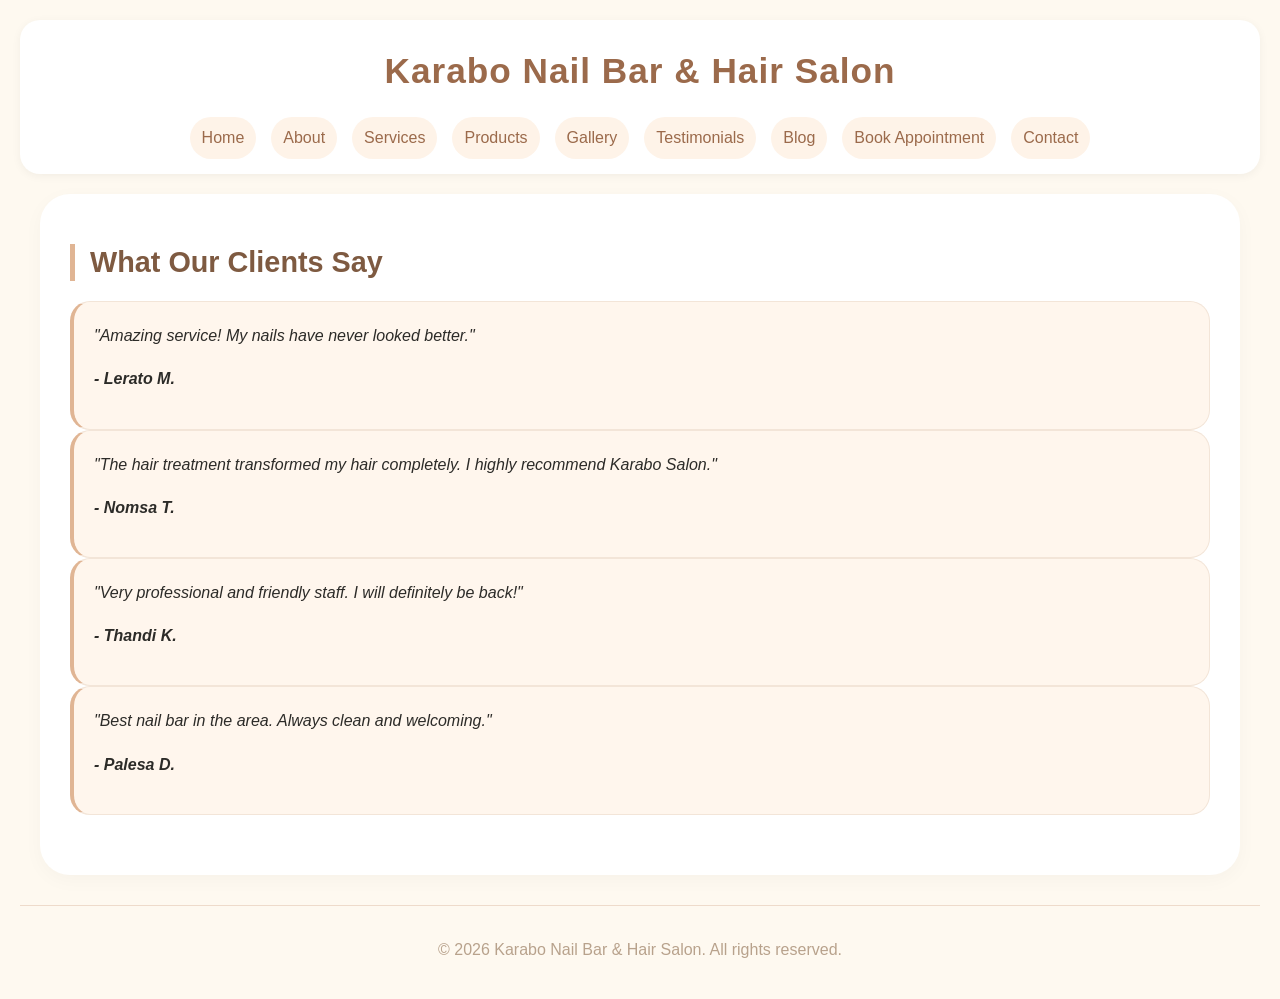
<file: Testimonials.html>
<!DOCTYPE html>
<html lang="en">
<head>
    <meta charset="UTF-8">
    <meta name="description" content="Client testimonials for Karabo Nail Bar & Hair Salon">
    <meta name="viewport" content="width=device-width, initial-scale=1.0">
    <title>Testimonials | Karabo Nail Bar</title>
    <link rel="stylesheet" href="styles.css">
</head>
<body>

    <header>
        <h1>Karabo Nail Bar &amp; Hair Salon</h1>
        <nav>
            <ul id="main-nav">
                <li><a href="index.html">Home</a></li>
                <li><a href="about-us.html">About</a></li>
                <li><a href="services.html">Services</a></li>
                <li><a href="products.html">Products</a></li>
                <li><a href="gallery.html">Gallery</a></li>
                <li><a href="testimonials.html">Testimonials</a></li>
                <li><a href="blog.html">Blog</a></li>
                <li><a href="book-appointment.html">Book Appointment</a></li>
                <li><a href="contact.html">Contact</a></li>
            </ul>
        </nav>
    </header>

    <main>
        <section>
            <h2>What Our Clients Say</h2>

            <article class="testimonial">
                <p>"Amazing service! My nails have never looked better."</p>
                <p><strong>- Lerato M.</strong></p>
            </article>

            <article class="testimonial">
                <p>"The hair treatment transformed my hair completely. I highly recommend Karabo Salon."</p>
                <p><strong>- Nomsa T.</strong></p>
            </article>

            <article class="testimonial">
                <p>"Very professional and friendly staff. I will definitely be back!"</p>
                <p><strong>- Thandi K.</strong></p>
            </article>

            <article class="testimonial">
                <p>"Best nail bar in the area. Always clean and welcoming."</p>
                <p><strong>- Palesa D.</strong></p>
            </article>
        </section>
    </main>

    <footer>
        <p>&copy; 2026 Karabo Nail Bar &amp; Hair Salon. All rights reserved.</p>
    </footer>

    <script src="script.js"></script>
</body>
</html>
</file>
<file: styles.css>
/* ----- RESET & BASE ----- */
* {
    margin: 0;
    padding: 0;
    box-sizing: border-box;
}

body {
    font-family: 'Segoe UI', Tahoma, Geneva, Verdana, sans-serif;
    line-height: 1.6;
    background-color: #fef9f0;
    color: #2c2b28;
    padding: 0 1.25rem;
}

/* ----- TYPOGRAPHY ----- */
h1 {
    font-size: 2.2rem;
    text-align: center;
    margin: 1.25rem 0 0.625rem 0;
    color: #9b6a4b;
    letter-spacing: 0.0625rem;
    font-weight: 700;
    line-height: 1.2;
}

h2 {
    font-size: 1.8rem;
    margin: 1.875rem 0 1.25rem 0;
    color: #7e5a41;
    border-left: 0.3125rem solid #e0b594;
    padding-left: 0.9375rem;
    font-weight: 600;
    line-height: 1.3;
}

h3 {
    font-size: 1.4rem;
    margin: 1.5625rem 0 0.9375rem 0;
    color: #9b6a4b;
    font-weight: 600;
    line-height: 1.3;
}

h4 {
    font-size: 1.2rem;
    margin: 0.9375rem 0 0.5rem 0;
    color: #aa7a58;
    font-weight: 600;
}

p {
    margin-bottom: 1rem;
    font-size: 1rem;
    line-height: 1.7;
}

a {
    color: #9b6a4b;
    text-decoration: none;
    transition: color 0.3s ease;
}

a:hover {
    color: #d4996b;
    text-decoration: underline;
}

a:focus {
    outline: 0.125rem solid #e0b594;
    outline-offset: 0.125rem;
    border-radius: 0.25rem;
}

a:active {
    color: #7e5a41;
}

/* ----- HEADER & NAVIGATION ----- */
header {
    background: white;
    border-radius: 1.25rem;
    padding: 0.625rem 1.25rem;
    margin: 1.25rem 0;
    box-shadow: 0 0.125rem 0.625rem rgba(0,0,0,0.05);
}

nav ul {
    display: flex;
    flex-wrap: wrap;
    justify-content: center;
    list-style: none;
    gap: 0.9375rem;
    padding: 0.9375rem 0 0.3125rem;
}

nav ul li {
    margin: 0;
}

nav ul li a {
    font-weight: 500;
    padding: 0.5rem 0.75rem;
    border-radius: 1.875rem;
    background: #fef3e8;
    transition: background 0.2s, color 0.2s;
    display: inline-block;
}

nav ul li a:hover {
    background: #e0b594;
    color: white;
    text-decoration: none;
}

nav ul li a:focus {
    outline: 0.125rem solid #9b6a4b;
    outline-offset: 0.125rem;
}

nav ul li a:active {
    background: #9b6a4b;
    color: white;
}

/* ----- MAIN CONTENT ----- */
main {
    max-width: 75rem;
    margin: 0 auto;
    background: white;
    border-radius: 1.875rem;
    padding: 1.25rem 1.875rem;
    box-shadow: 0 0.3125rem 1.25rem rgba(0,0,0,0.03);
}

section {
    margin-bottom: 2.5rem;
}

/* ----- CSS GRID: SERVICES CARDS ----- */
.services-grid {
    display: grid;
    grid-template-columns: repeat(3, 1fr);
    gap: 1.5rem;
    margin-top: 1.25rem;
}

/* ----- CSS GRID: GALLERY ----- */
.gallery-grid {
    display: grid;
    grid-template-columns: repeat(4, 1fr);
    gap: 1.25rem;
    margin-top: 1.25rem;
}

/* ----- CSS GRID: INDEX FEATURE CARDS ----- */
.features-grid {
    display: grid;
    grid-template-columns: repeat(3, 1fr);
    gap: 1.5rem;
    margin-top: 1.25rem;
}

/* ----- ARTICLES & CARDS ----- */
article {
    background: #fffbf7;
    border: 0.0625rem solid #f3e5d8;
    border-radius: 1.25rem;
    padding: 1.25rem;
    margin-bottom: 0;
    transition: transform 0.2s, box-shadow 0.2s;
}

article:hover {
    transform: translateY(-0.1875rem);
    box-shadow: 0 0.5rem 1.25rem rgba(0,0,0,0.07);
}

article:active {
    transform: translateY(0);
    box-shadow: none;
}

article img {
    max-width: 100%;
    width: 100%;
    height: 12rem;
    object-fit: cover;
    border-radius: 0.9375rem;
    margin: 0.625rem 0;
    display: block;
}

/* ----- IMAGES & FIGURES ----- */
figure {
    margin: 0;
    text-align: center;
    background: white;
    border-radius: 1.25rem;
    padding: 0.625rem;
    box-shadow: 0 0.125rem 0.5rem rgba(0,0,0,0.05);
    transition: transform 0.2s, box-shadow 0.2s;
}

figure:hover {
    transform: scale(1.03);
    box-shadow: 0 0.5rem 1.25rem rgba(0,0,0,0.1);
}

figure:active {
    transform: scale(1.01);
}

figure img {
    border-radius: 0.9375rem;
    width: 100%;
    height: 12rem;
    object-fit: cover;
    display: block;
}

figcaption {
    margin-top: 0.5rem;
    font-size: 0.9rem;
    color: #7e5a41;
    font-weight: 500;
    padding: 0.25rem 0;
}

/* ----- CSS GRID: PRODUCTS ----- */
.products-grid {
    display: grid;
    grid-template-columns: repeat(3, 1fr);
    gap: 1.5rem;
    margin-top: 1.25rem;
}

.products-grid figure img {
    height: 14rem;
}

/* ----- FORMS ----- */
form {
    background: #fffbf7;
    padding: 1.5625rem;
    border-radius: 1.5625rem;
    margin-top: 1.25rem;
}

label {
    font-weight: 600;
    color: #7e5a41;
    display: inline-block;
    margin-bottom: 0.3125rem;
    font-size: 0.95rem;
}

input, select, textarea {
    width: 100%;
    padding: 0.75rem;
    margin-bottom: 1.25rem;
    border: 0.0625rem solid #eedbcb;
    border-radius: 0.9375rem;
    font-size: 1rem;
    background: white;
    transition: border 0.2s, box-shadow 0.2s;
    font-family: inherit;
}

input:focus, select:focus, textarea:focus {
    outline: none;
    border-color: #e0b594;
    box-shadow: 0 0 0 0.125rem rgba(224,181,148,0.25);
}

button, input[type="submit"] {
    background: #9b6a4b;
    color: white;
    border: none;
    padding: 0.75rem 1.875rem;
    font-size: 1.1rem;
    border-radius: 2.5rem;
    cursor: pointer;
    font-weight: bold;
    transition: background 0.3s, transform 0.1s;
    width: auto;
    display: inline-block;
    font-family: inherit;
}

button:hover, input[type="submit"]:hover {
    background: #e0b594;
    color: #2c2b28;
}

button:focus, input[type="submit"]:focus {
    outline: 0.125rem solid #7e5a41;
    outline-offset: 0.125rem;
}

button:active, input[type="submit"]:active {
    background: #7e5a41;
    color: white;
    transform: scale(0.98);
}

small {
    font-size: 0.8rem;
    color: #a78e78;
    display: block;
    margin-top: -1rem;
    margin-bottom: 1rem;
}

/* ----- HORIZONTAL RULES ----- */
hr {
    margin: 1.875rem 0;
    border: none;
    height: 0.0625rem;
    background: linear-gradient(to right, #eedbcb, transparent);
}

/* ----- FOOTER ----- */
footer {
    text-align: center;
    padding: 1.875rem 0.625rem 1.25rem;
    margin-top: 1.875rem;
    font-size: 0.85rem;
    color: #b8a28c;
    border-top: 0.0625rem solid #eedbcb;
}

/* ----- TESTIMONIAL CARD STYLE ----- */
.testimonial {
    font-style: italic;
    background: #fff6ed;
    border-left: 0.25rem solid #e0b594;
}

/* =============================================
   RESPONSIVE DESIGN — BREAKPOINTS
   ============================================= */

/* ----- TABLET (max-width: 1024px) ----- */
@media (max-width: 1024px) {
    body { padding: 0 1rem; }
    h1 { font-size: 2rem; }
    h2 { font-size: 1.6rem; }

    .services-grid, .features-grid { grid-template-columns: repeat(2, 1fr); }
    .gallery-grid { grid-template-columns: repeat(3, 1fr); }
    .products-grid { grid-template-columns: repeat(2, 1fr); }
}

/* ----- MOBILE LARGE (max-width: 768px) ----- */
@media (max-width: 768px) {
    body { padding: 0 0.75rem; }
    h1 { font-size: 1.8rem; }
    h2 { font-size: 1.4rem; }
    h3 { font-size: 1.2rem; }

    .services-grid, .features-grid, .products-grid { grid-template-columns: 1fr; }
    .gallery-grid { grid-template-columns: repeat(2, 1fr); }

    main { padding: 1rem; border-radius: 1.25rem; }
}

/* ----- MOBILE SMALL (max-width: 480px) ----- */
@media (max-width: 480px) {
    h1 { font-size: 1.5rem; }
    .gallery-grid { grid-template-columns: 1fr; }
    button, input[type="submit"] { width: 100%; }
}

/* ===== HAMBURGER MENU ===== */
.hamburger {
    display: none;
    font-size: 1.8rem;
    background: none;
    border: none;
    cursor: pointer;
    color: #9b6a4b;
    padding: 0.5rem;
}

@media (max-width: 768px) {
    .hamburger {
        display: block;
    }
    
    nav ul {
        display: none;
        flex-direction: column;
        width: 100%;
        margin-top: 1rem;
    }
    
    nav ul.active {
        display: flex;
    }
    
    nav ul li a {
        width: 100%;
        text-align: center;
        margin: 0.25rem 0;
    }
}

/* ----- UTILITY CLASSES ----- */
.text-center { text-align: center; }
.mt-2 { margin-top: 1.25rem; }
.mb-2 { margin-bottom: 1.25rem; }
</file>
